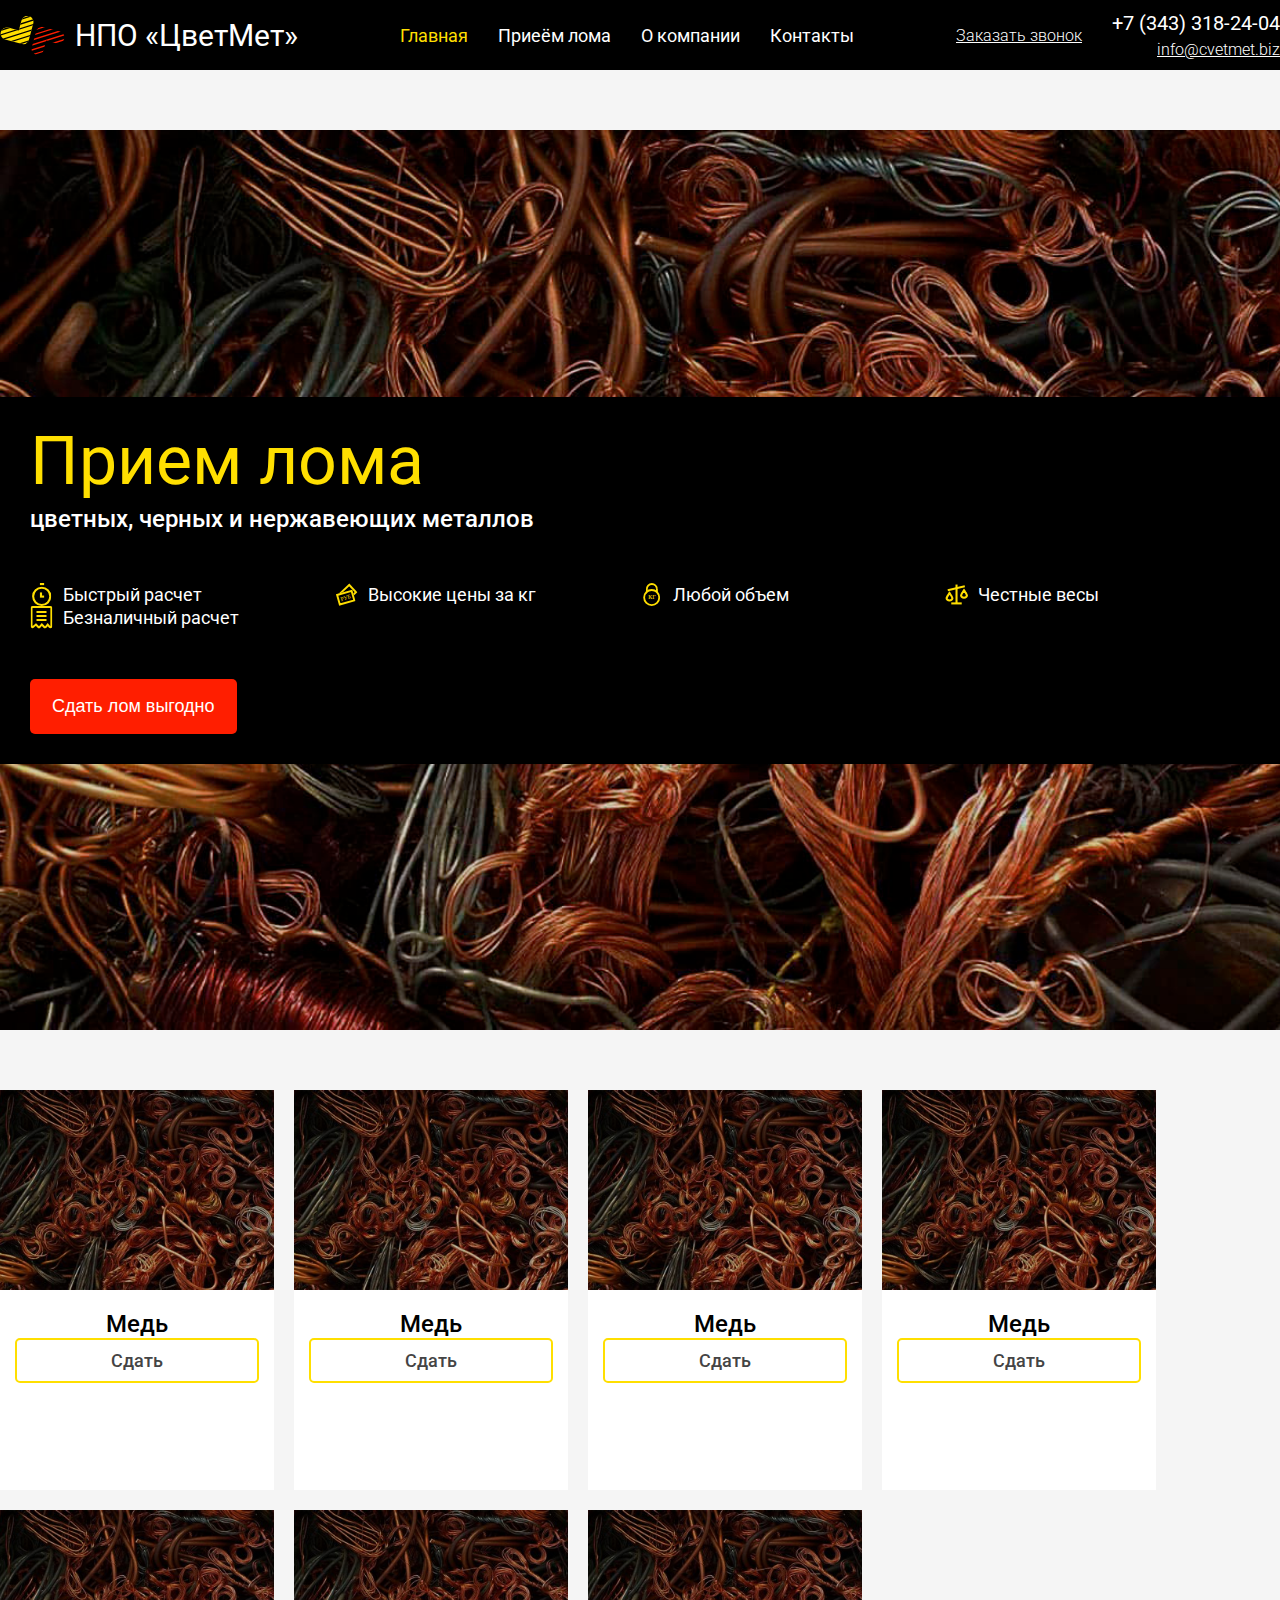
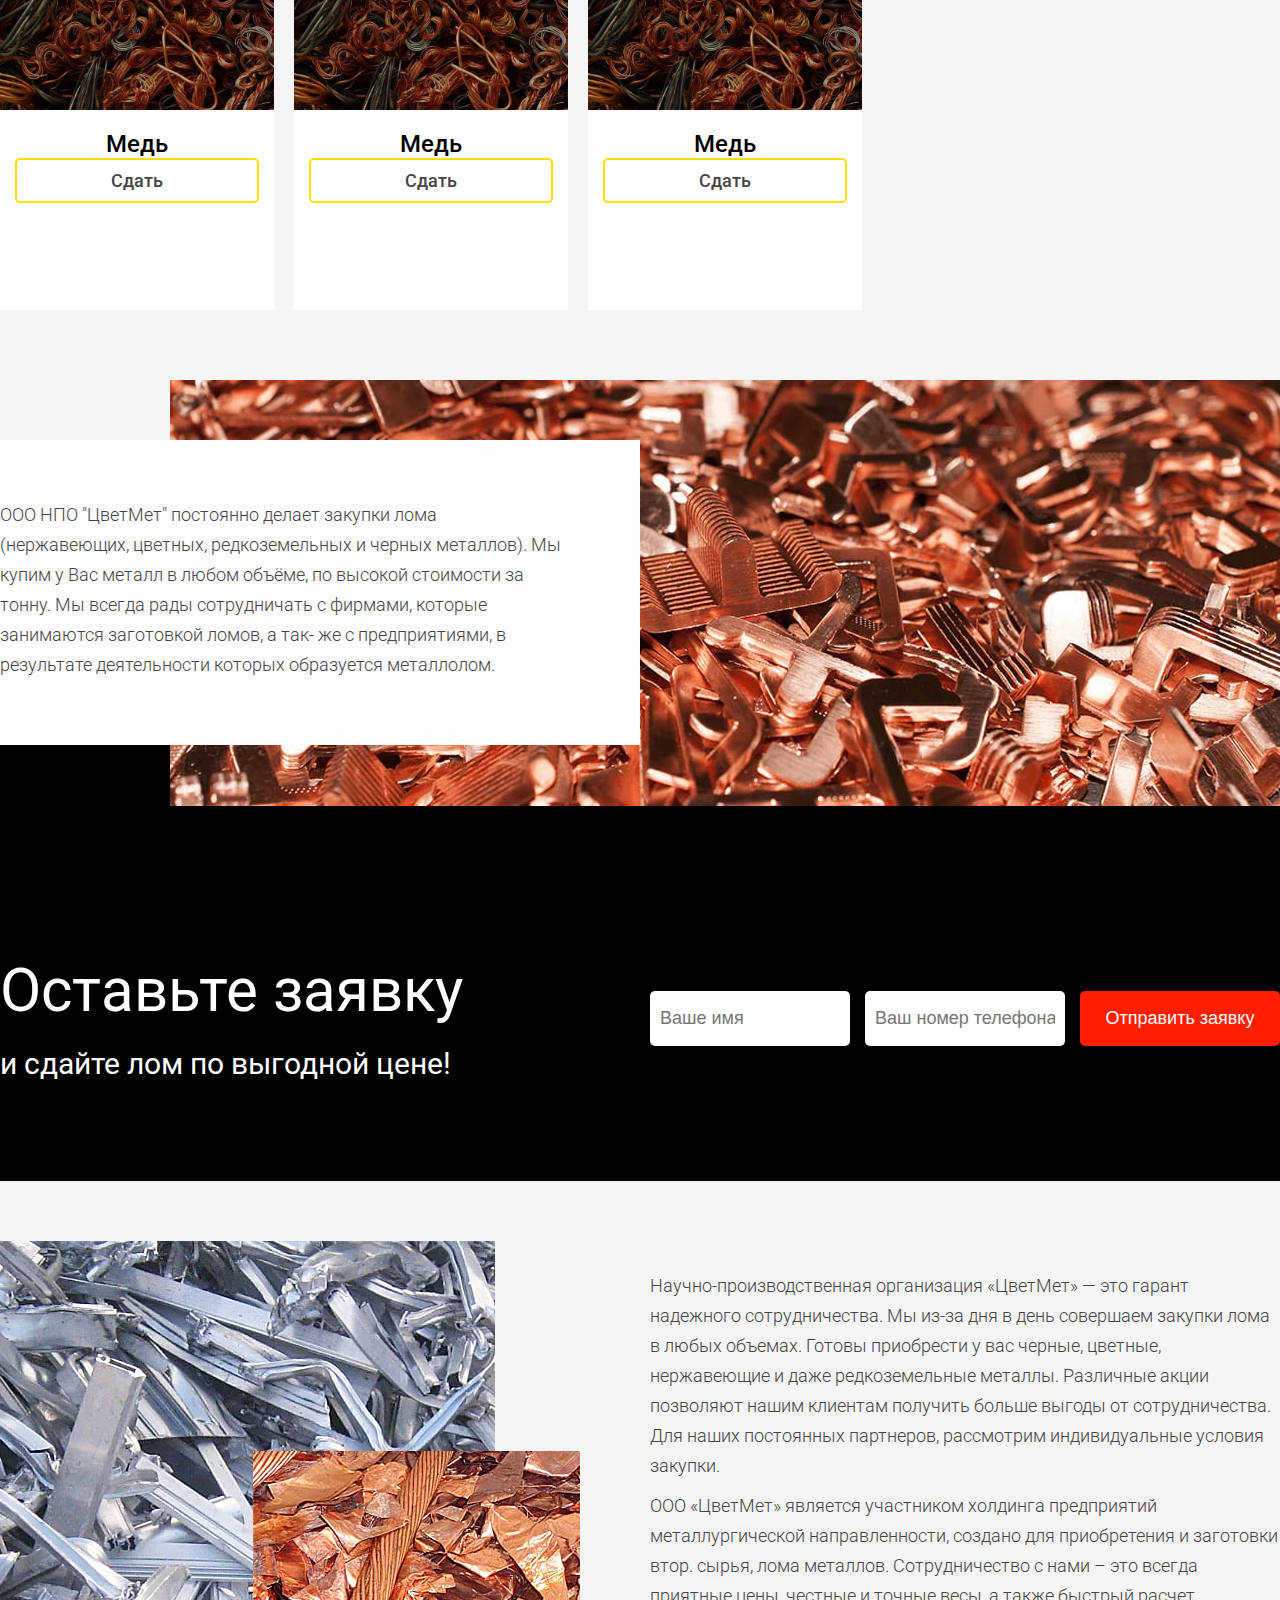
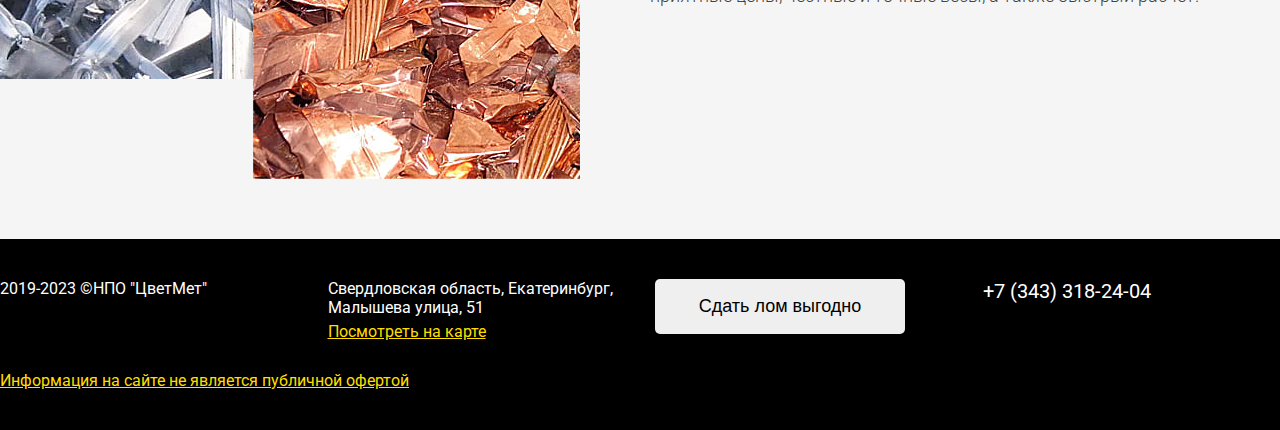
<file: index.html>
<!DOCTYPE html>
<html lang="ru">

<head>
  <meta charset="UTF-8">
  <meta name="viewport" content="width=device-width, initial-scale=1.0">
  <link href="./css/style.min.css" rel="stylesheet">
  <title>ЦветМет</title>
</head>

<body>

  <header class="header">
    <div class="header__inner container">
      <a href="/" class="logo">
        <img class="logo__img" src="./image/logo.svg" alt="logo">
        <span class="logo__text">НПО «ЦветМет»</span>
      </a>
      <nav class="nav">
        <a href="/" class="nav__item nav__item_active">Главная</a>
        <a href="/" class="nav__item">Приеём лома</a>
        <a href="/" class="nav__item">О компании</a>
        <a href="/" class="nav__item">Контакты</a>
      </nav>
      <div class="header__contact-list">

        <span class="header__contact ">Заказать звонок</span>
        <div class="header__connection">
          <a href="tel:+73433182404" class="header__phone phone">+7 (343) 318-24-04</a>
          <a href="mailto:info@cvetmet.biz" class="header__contact">info@cvetmet.biz</a>
        </div>
      </div>
    </div>
  </header>
  <main class="main">

    <div class="main-scrin">
      <div class="main-scrin__content">
        <div class="container">
          <h1 class="main-scrin__title">Прием лома</h1>
          <p class="main-scrin__subtitle">цветных, черных и
            нержавеющих металлов</p>

          <div class="main-scrin__advantages advantage-list">

            <div class="advantage">
              <img src="./image/icon/oclock.svg" alt="" class="advantage__icon">
              <p class="advantage__name">Быстрый расчет</p>
            </div>

            <div class="advantage">
              <img src="./image/icon/price.svg" alt="" class="advantage__icon">
              <p class="advantage__name">Высокие цены за кг</p>
            </div>

            <div class="advantage">
              <img src="./image/icon/kettlebell.svg" alt="" class="advantage__icon">
              <p class="advantage__name">Любой объем</p>
            </div>

            <div class="advantage">
              <img src="./image/icon/scales.svg" alt="" class="advantage__icon">
              <p class="advantage__name">Честные весы</p>
            </div>

            <div class="advantage">
              <img src="./image/icon/cheque.svg" alt="" class="advantage__icon">
              <p class="advantage__name">Безналичный расчет</p>
            </div>

          </div>

          <button class="header__btn btn btn_red">
            Сдать лом выгодно
          </button>
        </div>


      </div>
    </div>

    <div class="content-page">

      <div class="product-card-list container">

        <div class="product-card">
          <a href="/" class="product-card__link">
            <img src="/image/img/product-card.jpg" alt="" class="product-card__img">

            <div class="product-card__content">
              <p class="product-card__title">Медь</p>


              <span class="product-card__btn btn btn_yellow btn_small">Сдать</span>
            </div>


          </a>
        </div>

        <div class="product-card">
          <a href="/" class="product-card__link">
            <img src="/image/img/product-card.jpg" alt="" class="product-card__img">

            <div class="product-card__content">
              <p class="product-card__title">Медь</p>


              <span class="product-card__btn btn btn_yellow btn_small">Сдать</span>
            </div>


          </a>
        </div>

        <div class="product-card">
          <a href="/" class="product-card__link">
            <img src="/image/img/product-card.jpg" alt="" class="product-card__img">

            <div class="product-card__content">
              <p class="product-card__title">Медь</p>


              <span class="product-card__btn btn btn_yellow btn_small">Сдать</span>
            </div>


          </a>
        </div>

        <div class="product-card">
          <a href="/" class="product-card__link">
            <img src="/image/img/product-card.jpg" alt="" class="product-card__img">

            <div class="product-card__content">
              <p class="product-card__title">Медь</p>


              <span class="product-card__btn btn btn_yellow btn_small">Сдать</span>
            </div>


          </a>
        </div>

        <div class="product-card">
          <a href="/" class="product-card__link">
            <img src="/image/img/product-card.jpg" alt="" class="product-card__img">

            <div class="product-card__content">
              <p class="product-card__title">Медь</p>


              <span class="product-card__btn btn btn_yellow btn_small">Сдать</span>
            </div>


          </a>
        </div>

        <div class="product-card">
          <a href="/" class="product-card__link">
            <img src="/image/img/product-card.jpg" alt="" class="product-card__img">

            <div class="product-card__content">
              <p class="product-card__title">Медь</p>


              <span class="product-card__btn btn btn_yellow btn_small">Сдать</span>
            </div>


          </a>
        </div>

        <div class="product-card">
          <a href="/" class="product-card__link">
            <img src="/image/img/product-card.jpg" alt="" class="product-card__img">

            <div class="product-card__content">
              <p class="product-card__title">Медь</p>


              <span class="product-card__btn btn btn_yellow btn_small">Сдать</span>
            </div>


          </a>
        </div>

      </div>

      <div class="about">
        <div class="about__content">


          <div class="about__coll about__coll_left">
            <p class="about__desc">
              ООО НПО "ЦветМет" постоянно делает закупки лома (нержавеющих, цветных, редкоземельных и черных металлов).
              Мы
              купим у Вас металл в любом объёме, по высокой стоимости за тонну. Мы всегда рады сотрудничать с фирмами,
              которые занимаются заготовкой ломов, а так- же с предприятиями, в результате деятельности которых
              образуется
              металлолом.
            </p>

          </div>
          <div class="about__coll about__coll_right">
            <img src="./image/img/about_main.jpg" class="about__img" alt="">
          </div>
        </div>
        <div class="about__callback">
          <div class="callback">
            <div class="callback__inner container">
              <div class="callback__text">
                <p class="callback__title">Оставьте заявку</p>
                <p class="callback__subtitle">
                  и сдайте лом по выгодной цене!
                </p>



              </div>

              <form action="./" method="POST" class="callback__form form">
                <input class="input" type="text" name="name" placeholder="Ваше имя">
                <input class="input" type="tel" id="phone" name="phone" placeholder="Ваш номер телефона"
                  pattern="[0-9]{3}-[0-9]{3}-[0-9]{4}" required>
                <button type="submit" class="form__btn btn btn_red">Отправить заявку</button>
              </form>
            </div>
          </div>

        </div>
      </div>

      <div class="company-desc container">
        <div class="company-desc__images">

          <img src="./image/img/about_main2.jpg" alt="" class="company-desc__pic-one">
          <img src="./image/img/about_main3.jpg" alt="" class="company-desc__pic-two">
        </div>
        <div class="company-desc__text">
          <p class="company-desc__para">Научно-производственная организация «ЦветМет» — это гарант надежного
            сотрудничества. Мы из-за дня в день
            совершаем закупки лома в любых объемах. Готовы приобрести у вас черные, цветные, нержавеющие и даже
            редкоземельные металлы. Различные акции позволяют нашим клиентам получить больше выгоды от сотрудничества.
            Для наших постоянных партнеров, рассмотрим индивидуальные условия закупки.</p>

          <p class="company-desc__para">ООО «ЦветМет» является участником холдинга предприятий металлургической
            направленности, создано для
            приобретения и заготовки втор. сырья, лома металлов. Сотрудничество с нами – это всегда приятные цены,
            честные и точные весы, а также быстрый расчет.</p>

        </div>

      </div>




    </div>





  </main>



  <footer class="footer">
    <div class="footer__inner container">
      <div class="footer__copyrite">2019-2023 ©НПО "ЦветМет"</div>

      <div class="footer-address">
        <p class="footer-address__text">
          Свердловская область, Екатеринбург, Малышева улица, 51
        </p>
        <a href="/" class="footer-address__link">
          Посмотреть на карте
        </a>
      </div>

      <button class="footer__btn btn">
        Сдать лом выгодно
      </button>

      <a href="tel:+73433182404" class="footer__phone phone">+7 (343) 318-24-04</a>
    </div>

    <div href="/" class="container">
      <a href="" class="footer__offer">
        Информация на сайте не является публичной офертой
      </a>

    </div>

  </footer>

  <script src="./js/main.js"></script>

</body>

</html>
</file>
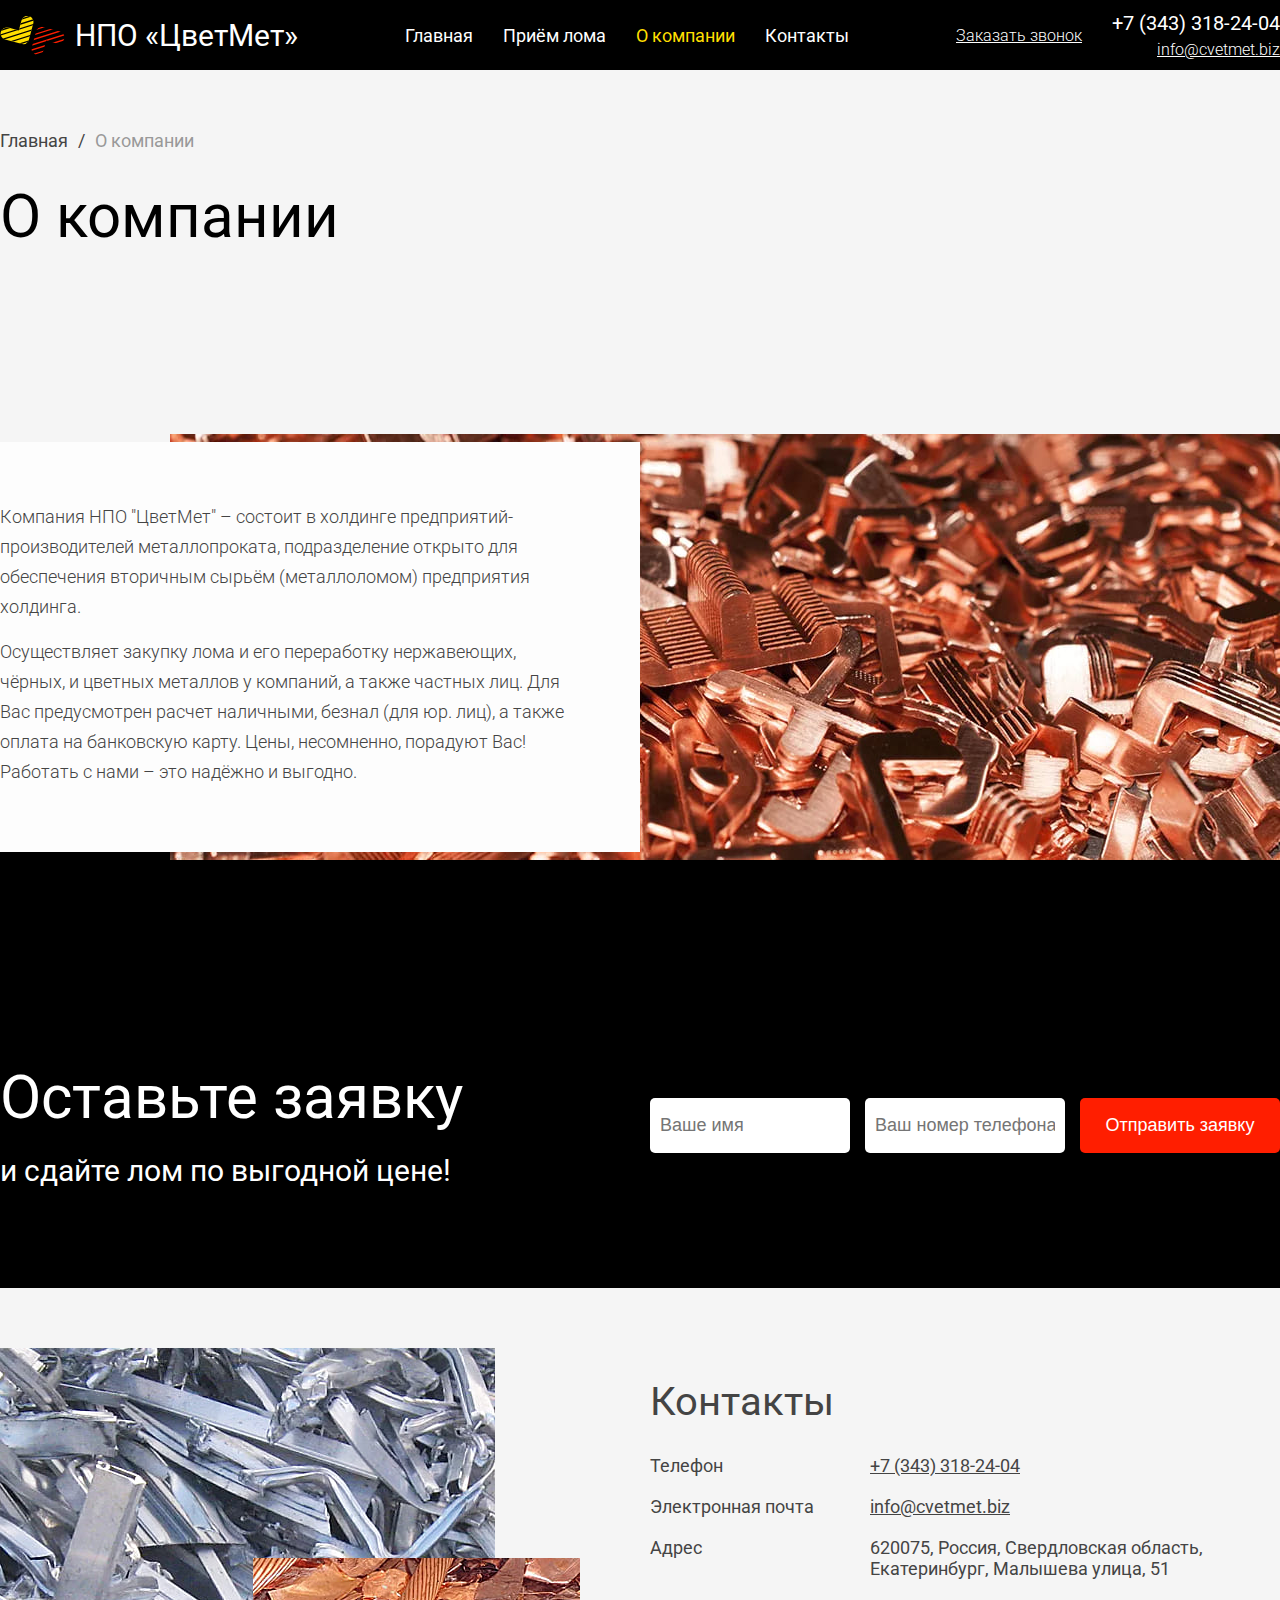
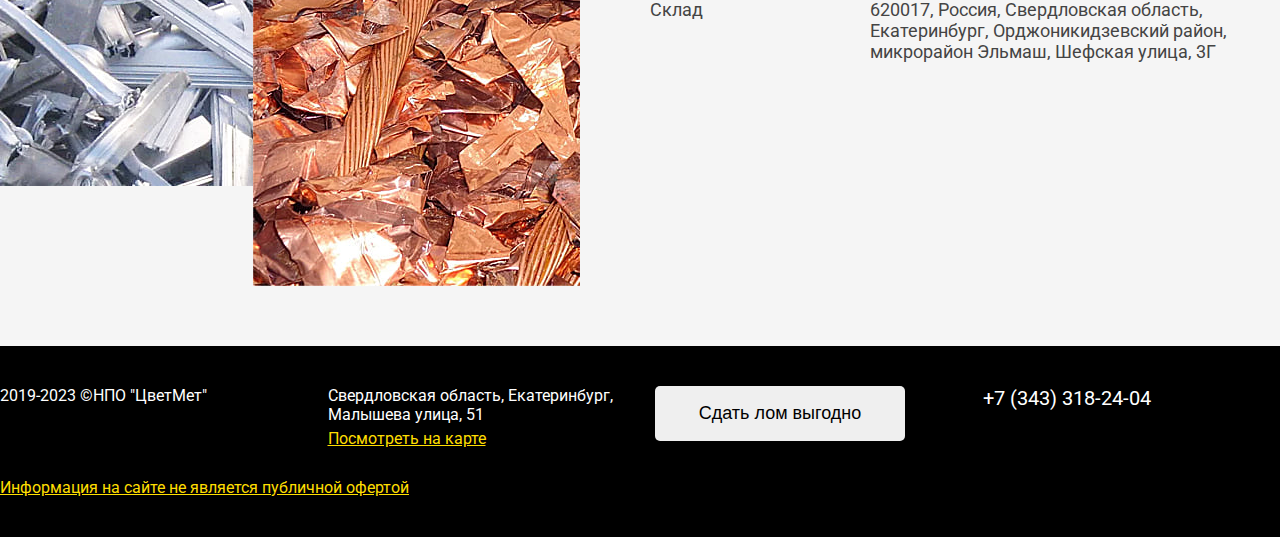
<file: about.html>
<!DOCTYPE html>
<html lang="ru">

<head>
  <meta charset="UTF-8">
  <meta name="viewport" content="width=device-width, initial-scale=1.0">
  <link href="./css/style.min.css" rel="stylesheet">
  <title>ЦветМет</title>
</head>

<body>

  <header class="header">
    <div class="header__inner container">
      <a href="/" class="logo">
        <img class="logo__img" src="./image/logo.svg" alt="logo">
        <span class="logo__text">НПО «ЦветМет»</span>
      </a>
      <nav class="nav">
        <a href="/" class="nav__item">Главная</a>
        <a href="/category.html" class="nav__item">Приём лома</a>
        <a href="/about.html" class="nav__item nav__item_active">О компании</a>
        <a href="/contact.html" class="nav__item">Контакты</a>
      </nav>
      <div class="header__contact-list">

        <span class="header__contact ">Заказать звонок</span>
        <div class="header__connection">
          <a href="tel:+73433182404" class="header__phone phone">+7 (343) 318-24-04</a>
          <a href="mailto:info@cvetmet.biz" class="header__contact">info@cvetmet.biz</a>
        </div>
      </div>
    </div>
  </header>

  <div class="breadcrumbs container">
    <a href="/" class="breadcrumbs__link">Главная</a>
    <span class="breadcrumbs__slash">/</span>
    <a href="/category.html" class="breadcrumbs__link breadcrumbs__link_active">О компании</a>
  </div>

  <h1 class="page-title container">О компании</h1>

  <main class="main">

    <div class="content-page">

      <div class="about">
        <div class="about__content">


          <div class="about__coll about__coll_left">
            <div class="about__desc">
              <p class="about__para">
                Компания НПО "ЦветМет" – состоит в холдинге предприятий- производителей металлопроката, подразделение
                открыто для обеспечения вторичным сырьём (металлоломом) предприятия холдинга.
              </p>
              <p class="about__para">
                Осуществляет закупку лома и его переработку нержавеющих, чёрных, и цветных металлов у компаний, а также
                частных лиц. Для Вас предусмотрен расчет наличными, безнал (для юр. лиц), а также оплата на банковскую
                карту.
                Цены, несомненно, порадуют Вас! Работать с нами – это надёжно и выгодно.
              </p>
            </div>
          </div>
          <div class="about__coll about__coll_right">
            <img src="./image/img/about_main.jpg" class="about__img" alt="">
          </div>
        </div>
        <div class="about__callback">
          <div class="callback">
            <div class="callback__inner container">
              <div class="callback__text">
                <p class="callback__title">Оставьте заявку</p>
                <p class="callback__subtitle">
                  и сдайте лом по выгодной цене!
                </p>



              </div>

              <form action="./" method="POST" class="callback__form form">
                <input class="input" type="text" name="name" placeholder="Ваше имя">
                <input class="input" type="tel" id="phone" name="phone" placeholder="Ваш номер телефона"
                  pattern="[0-9]{3}-[0-9]{3}-[0-9]{4}" required>
                <button type="submit" class="form__btn btn btn_red">Отправить заявку</button>
              </form>
            </div>
          </div>

        </div>
      </div>

      <div class="company-desc container">
        <div class="company-desc__images">

          <img src="./image/img/about_main2.jpg" alt="" class="company-desc__pic-one">
          <img src="./image/img/about_main3.jpg" alt="" class="company-desc__pic-two">
        </div>
        <div class="company-desc__text">
          <div class="company-contact">
            <p class="company-contact__title">Контакты</p>

            <div class="company-contact__item">
              <span class="company-contact__label">Телефон</span>
              <span class="company-contact__value">
                <a href="tel:+73433182404" class="company-contact__link">
                  +7 (343) 318-24-04
                </a>

              </span>
            </div>

            <div class="company-contact__item">
              <span class="company-contact__label">Электронная почта</span>
              <span class="company-contact__value">
                <a href="mailto:info@cvetmet.biz" class="company-contact__link">
                  info@cvetmet.biz
                </a>
              </span>
            </div>

            <div class="company-contact__item">
              <span class="company-contact__label">Адрес</span>
              <span class="company-contact__value">
                620075, Россия, Свердловская область, Екатеринбург, Малышева улица, 51</span>
            </div>

            <div class="company-contact__item">
              <span class="company-contact__label">Склад</span>
              <span class="company-contact__value">620017, Россия, Свердловская область, Екатеринбург, Орджоникидзевский
                район, микрорайон Эльмаш, Шефская улица, 3Г</span>
            </div>
          </div>

        </div>

      </div>

    </div>

  </main>

  <footer class="footer">
    <div class="footer__inner container">
      <div class="footer__copyrite">2019-2023 ©НПО "ЦветМет"</div>

      <div class="footer-address">
        <p class="footer-address__text">
          Свердловская область, Екатеринбург, Малышева улица, 51
        </p>
        <a href="/" class="footer-address__link">
          Посмотреть на карте
        </a>
      </div>

      <button class="footer__btn btn">
        Сдать лом выгодно
      </button>

      <a href="tel:+73433182404" class="footer__phone phone">+7 (343) 318-24-04</a>
    </div>

    <div href="/" class="container">
      <a href="" class="footer__offer">
        Информация на сайте не является публичной офертой
      </a>

    </div>

  </footer>

  <script src="./js/main.js"></script>

</body>

</html>
</file>
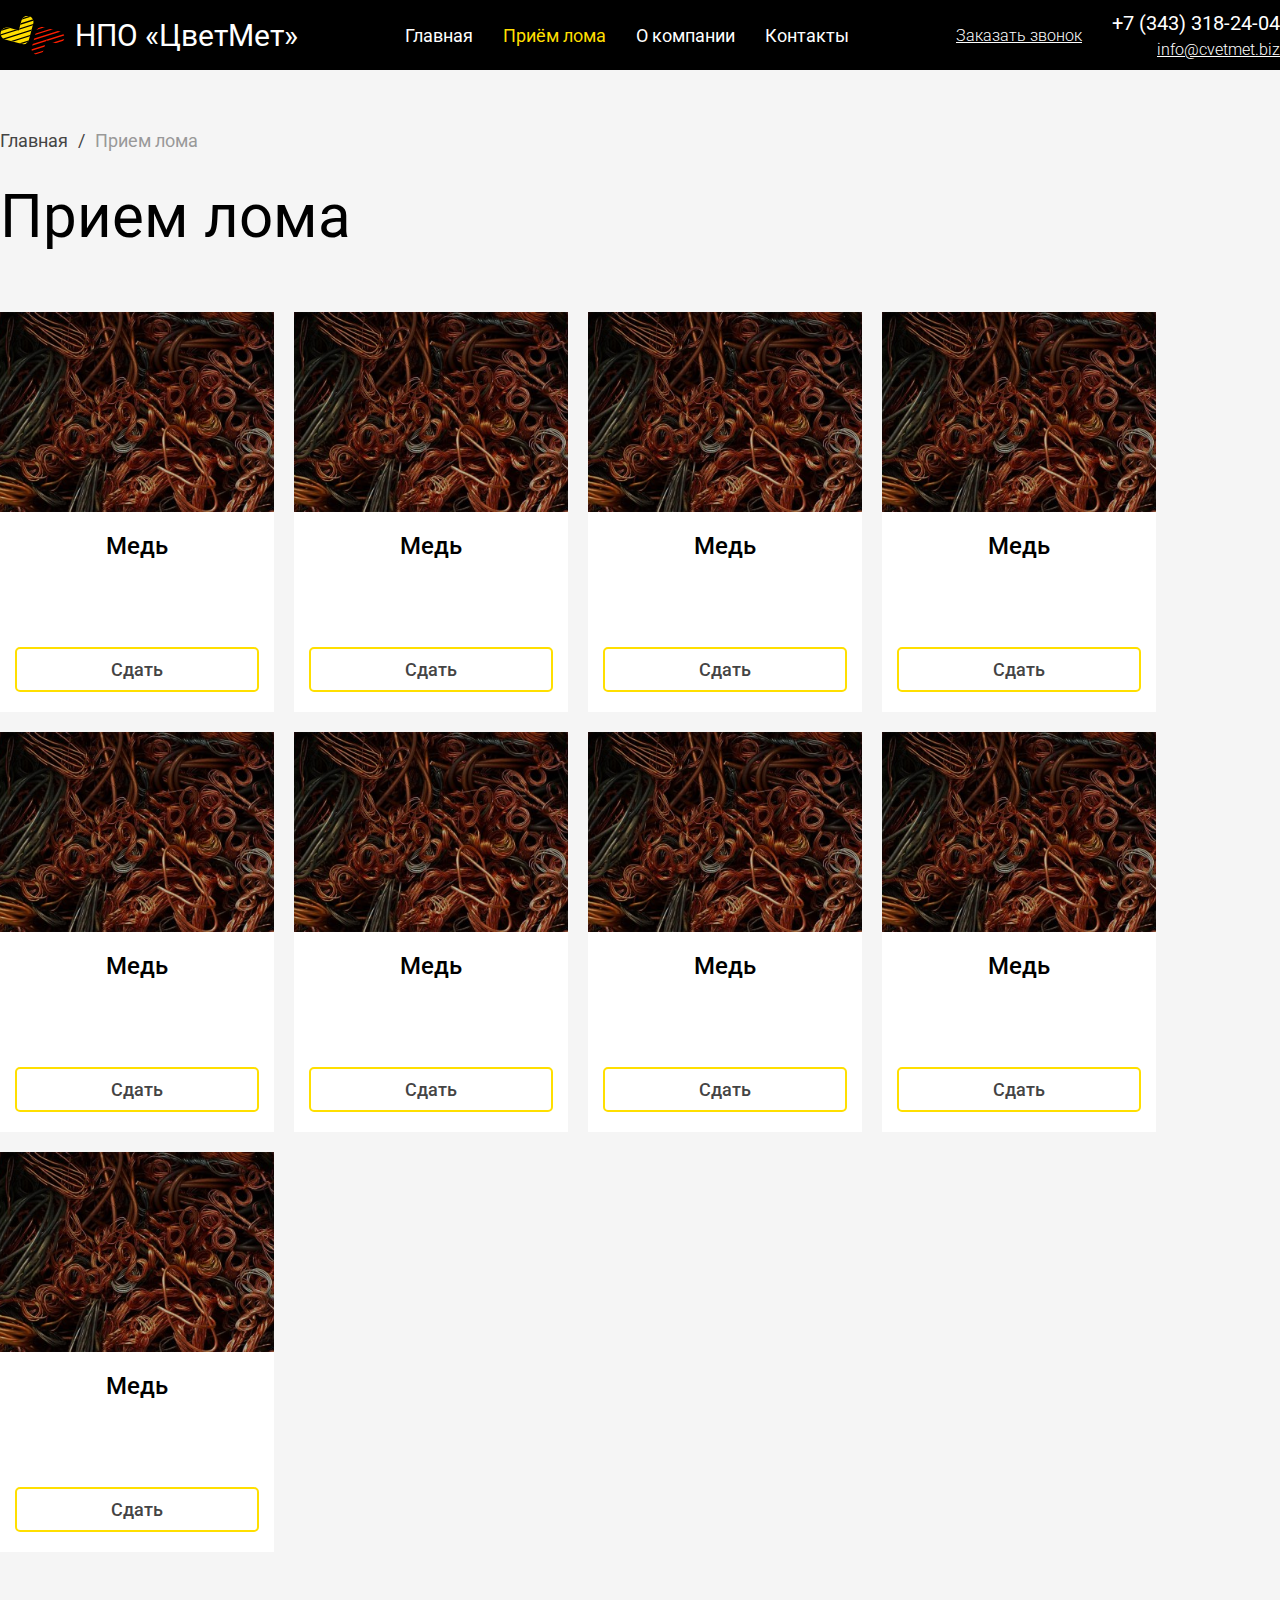
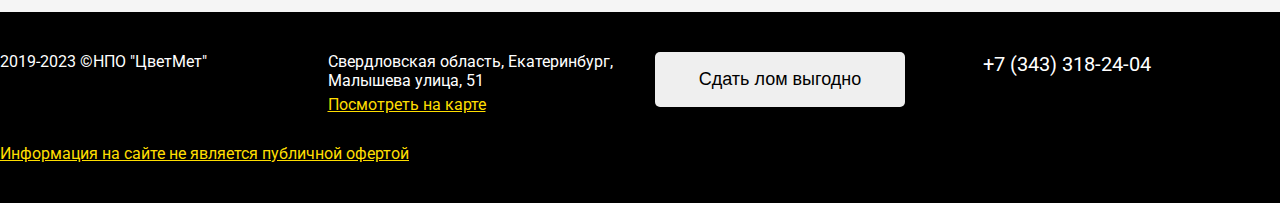
<file: category.html>
<!DOCTYPE html>
<html lang="ru">

<head>
  <meta charset="UTF-8">
  <meta name="viewport" content="width=device-width, initial-scale=1.0">
  <link href="./css/style.min.css" rel="stylesheet">
  <title>ЦветМет</title>
</head>

<body>

  <header class="header">
    <div class="header__inner container">
      <a href="/" class="logo">
        <img class="logo__img" src="./image/logo.svg" alt="logo">
        <span class="logo__text">НПО «ЦветМет»</span>
      </a>
      <nav class="nav">
        <a href="/" class="nav__item">Главная</a>
        <a href="/category.html" class="nav__item nav__item_active">Приём лома</a>
        <a href="/about.html" class="nav__item">О компании</a>
        <a href="/contact.html" class="nav__item">Контакты</a>
      </nav>
      <div class="header__contact-list">

        <span class="header__contact ">Заказать звонок</span>
        <div class="header__connection">
          <a href="tel:+73433182404" class="header__phone phone">+7 (343) 318-24-04</a>
          <a href="mailto:info@cvetmet.biz" class="header__contact">info@cvetmet.biz</a>
        </div>
      </div>
    </div>
  </header>

  <div class="breadcrumbs container">
    <a href="/" class="breadcrumbs__link">Главная</a>
    <span class="breadcrumbs__slash">/</span>
    <a href="/category.html" class="breadcrumbs__link breadcrumbs__link_active">Прием лома</a>
  </div>

  <h1 class="page-title container">Прием лома</h1>

  <main class="main">



    <div class="content-page">

      <div class="product-card-list container">

        <div class="product-card">
          <img src="/image/img/product-card.jpg" alt="" class="product-card__img">

          <div class="product-card__content">

            <div class="product-card__info">
              <p class="product-card__title">Медь</p>

            </div>

            <span class="product-card__btn btn btn_yellow btn_small">Сдать</span>
          </div>

        </div>

        <div class="product-card">
          <img src="/image/img/product-card.jpg" alt="" class="product-card__img">

          <div class="product-card__content">

            <div class="product-card__info">
              <p class="product-card__title">Медь</p>

            </div>

            <span class="product-card__btn btn btn_yellow btn_small">Сдать</span>
          </div>

        </div>

        <div class="product-card">
          <img src="/image/img/product-card.jpg" alt="" class="product-card__img">

          <div class="product-card__content">

            <div class="product-card__info">
              <p class="product-card__title">Медь</p>

            </div>

            <span class="product-card__btn btn btn_yellow btn_small">Сдать</span>
          </div>

        </div>

        <div class="product-card">
          <img src="/image/img/product-card.jpg" alt="" class="product-card__img">

          <div class="product-card__content">

            <div class="product-card__info">
              <p class="product-card__title">Медь</p>

            </div>

            <span class="product-card__btn btn btn_yellow btn_small">Сдать</span>
          </div>

        </div>

        <div class="product-card">
          <img src="/image/img/product-card.jpg" alt="" class="product-card__img">

          <div class="product-card__content">

            <div class="product-card__info">
              <p class="product-card__title">Медь</p>

            </div>

            <span class="product-card__btn btn btn_yellow btn_small">Сдать</span>
          </div>

        </div>

        <div class="product-card">
          <img src="/image/img/product-card.jpg" alt="" class="product-card__img">

          <div class="product-card__content">

            <div class="product-card__info">
              <p class="product-card__title">Медь</p>

            </div>

            <span class="product-card__btn btn btn_yellow btn_small">Сдать</span>
          </div>

        </div>

        <div class="product-card">
          <img src="/image/img/product-card.jpg" alt="" class="product-card__img">

          <div class="product-card__content">

            <div class="product-card__info">
              <p class="product-card__title">Медь</p>

            </div>

            <span class="product-card__btn btn btn_yellow btn_small">Сдать</span>
          </div>

        </div>

        <div class="product-card">
          <img src="/image/img/product-card.jpg" alt="" class="product-card__img">

          <div class="product-card__content">

            <div class="product-card__info">
              <p class="product-card__title">Медь</p>

            </div>

            <span class="product-card__btn btn btn_yellow btn_small">Сдать</span>
          </div>

        </div>

        <div class="product-card">
          <img src="/image/img/product-card.jpg" alt="" class="product-card__img">

          <div class="product-card__content">

            <div class="product-card__info">
              <p class="product-card__title">Медь</p>

            </div>

            <span class="product-card__btn btn btn_yellow btn_small">Сдать</span>
          </div>

        </div>

      </div>

    </div>

  </main>

  <footer class="footer">
    <div class="footer__inner container">
      <div class="footer__copyrite">2019-2023 ©НПО "ЦветМет"</div>

      <div class="footer-address">
        <p class="footer-address__text">
          Свердловская область, Екатеринбург, Малышева улица, 51
        </p>
        <a href="/" class="footer-address__link">
          Посмотреть на карте
        </a>
      </div>

      <button class="footer__btn btn">
        Сдать лом выгодно
      </button>

      <a href="tel:+73433182404" class="footer__phone phone">+7 (343) 318-24-04</a>
    </div>

    <div href="/" class="container">
      <a href="" class="footer__offer">
        Информация на сайте не является публичной офертой
      </a>

    </div>

  </footer>

  <script src="./js/main.js"></script>

</body>

</html>
</file>
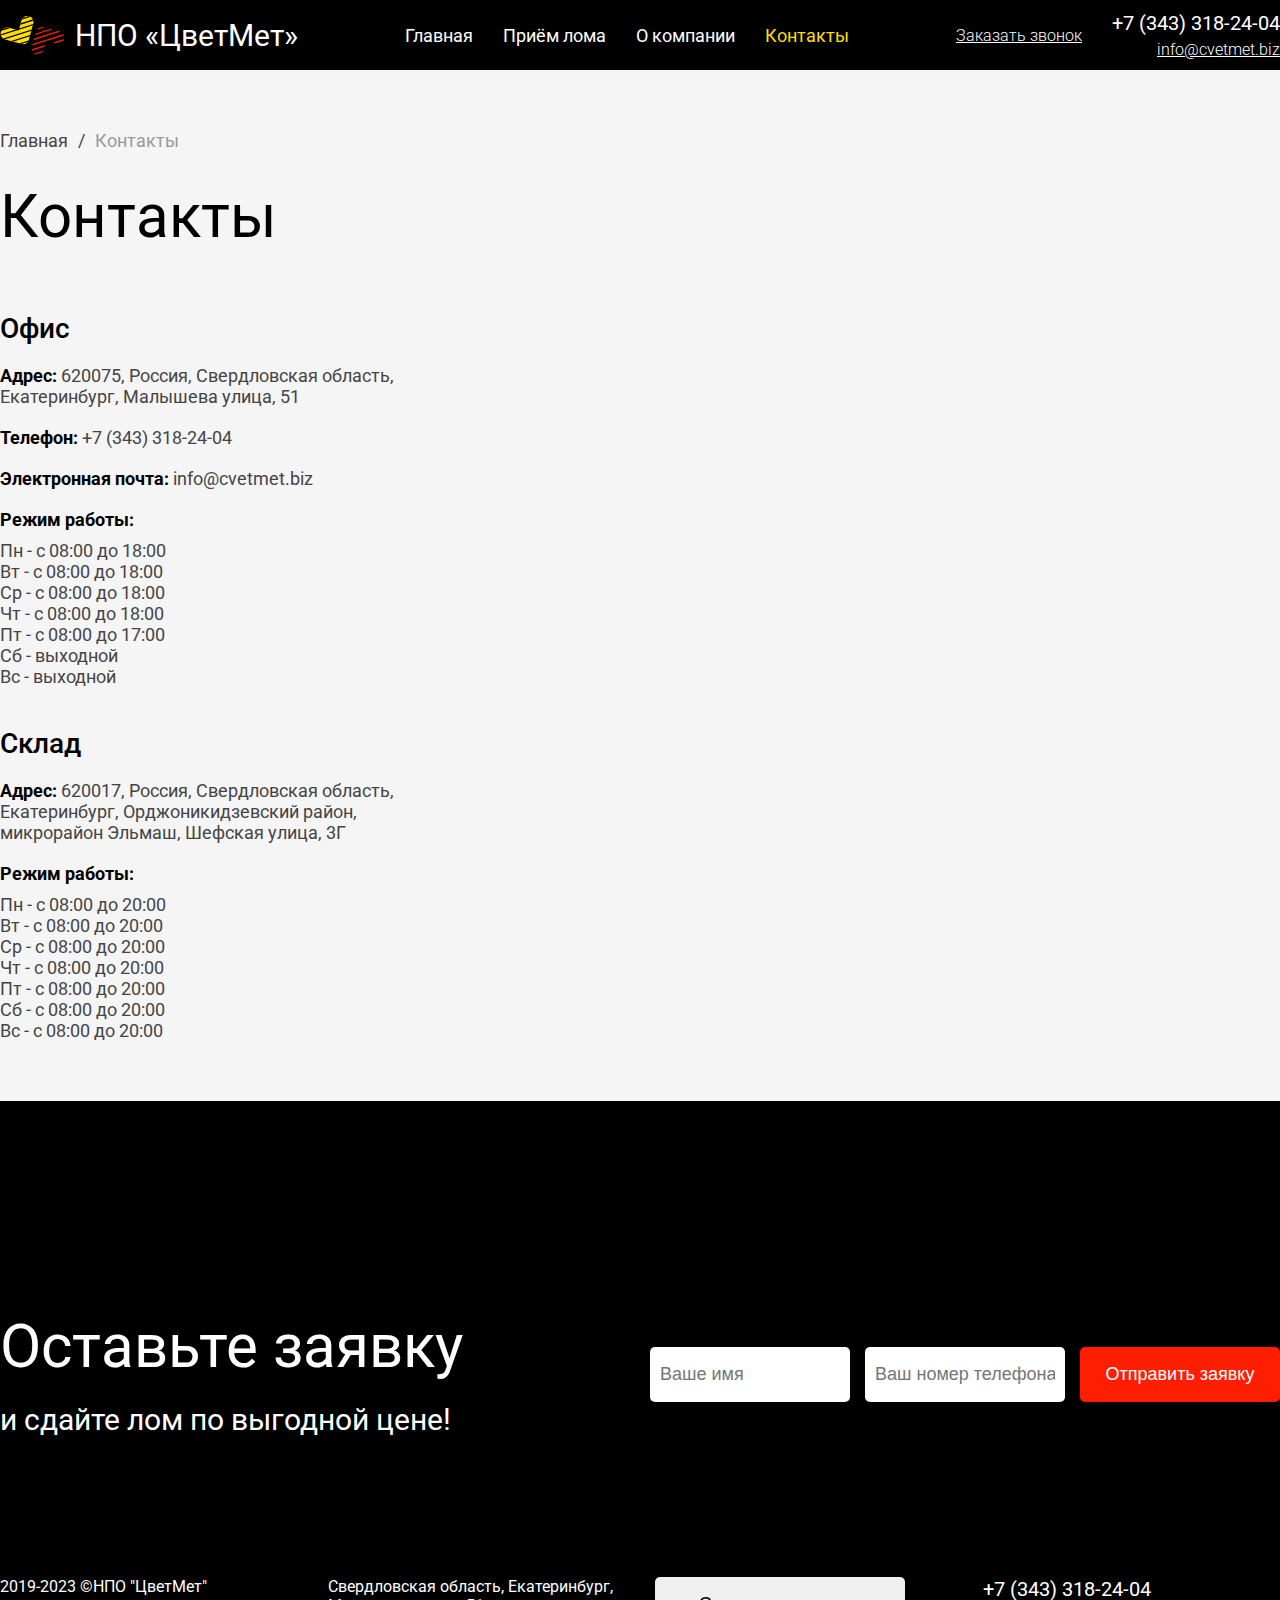
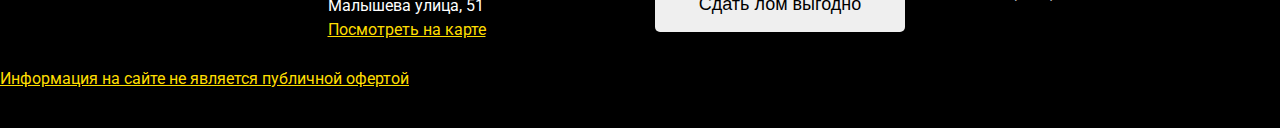
<file: contact.html>
<!DOCTYPE html>
<html lang="ru">

<head>
  <meta charset="UTF-8">
  <meta name="viewport" content="width=device-width, initial-scale=1.0">
  <link href="./css/style.min.css" rel="stylesheet">
  <title>ЦветМет</title>
</head>

<body>

  <header class="header">
    <div class="header__inner container">
      <a href="/" class="logo">
        <img class="logo__img" src="./image/logo.svg" alt="logo">
        <span class="logo__text">НПО «ЦветМет»</span>
      </a>
      <nav class="nav">
        <a href="/" class="nav__item">Главная</a>
        <a href="/category.html" class="nav__item">Приём лома</a>
        <a href="/about.html" class="nav__item">О компании</a>
        <a href="/contact.html" class="nav__item nav__item_active">Контакты</a>
      </nav>
      <div class="header__contact-list">

        <span class="header__contact ">Заказать звонок</span>
        <div class="header__connection">
          <a href="tel:+73433182404" class="header__phone phone">+7 (343) 318-24-04</a>
          <a href="mailto:info@cvetmet.biz" class="header__contact">info@cvetmet.biz</a>
        </div>
      </div>
    </div>
  </header>

  <div class="breadcrumbs container">
    <a href="/" class="breadcrumbs__link">Главная</a>
    <span class="breadcrumbs__slash">/</span>
    <a href="/category.html" class="breadcrumbs__link breadcrumbs__link_active">Контакты</a>
  </div>

  <h1 class="page-title container">Контакты</h1>
  <main class="main">

    <div class="content-page mb-0">
      <div class="contact container">
        <div class="contact__wrap">
          <div class="contact__group">
            <p class="contact__title">Офис</p>

            <div class="contact-item">
              <span class="contact-item__label">Адрес:</span>
              <span class="contact-item__value">620075, Россия, Свердловская область, Екатеринбург, Малышева улица,
                51</span>

            </div>

            <div class="contact-item">
              <span class="contact-item__label">Телефон:</span>
              <span class="contact-item__value">
                <a class="contact-item__link" href="tel:+73433182404">
                  +7 (343) 318-24-04
                </a>
              </span>
            </div>

            <div class="contact-item">
              <span class="contact-item__label">Электронная почта:</span>
              <span class="contact-item__value">
                <a href="mailto:info@cvetmet.biz">
                  info@cvetmet.biz
                </a>
              </span>
            </div>

            <div class="contact-item">
              <span class="contact-item__label mb-10">Режим работы:</span>
              <ul class="work-time">
                <li class="work-time__item">Пн - с 08:00 до 18:00</li>
                <li class="work-time__item">Вт - с 08:00 до 18:00</li>
                <li class="work-time__item">Ср - с 08:00 до 18:00</li>
                <li class="work-time__item">Чт - с 08:00 до 18:00</li>
                <li class="work-time__item">Пт - с 08:00 до 17:00</li>
                <li class="work-time__item">Сб - выходной</li>
                <li class="work-time__iteme">Вс - выходной</li>
              </ul>
            </div>
          </div>



          <div class="contact__group">
            <p class="contact__title">Склад</p>

            <div class="contact-item">
              <span class="contact-item__label">Адрес:</span>
              <span class="contact-item__value">620017, Россия, Свердловская область, Екатеринбург, Орджоникидзевский
                район, микрорайон Эльмаш, Шефская улица, 3Г</span>

            </div>


            <div class="contact-item">
              <span class="contact-item__label mb-10">Режим работы:</span>
              <ul class="work-time">
                <li class="work-time__item">Пн - с 08:00 до 20:00</li>
                <li class="work-time__item">Вт - с 08:00 до 20:00</li>
                <li class="work-time__item">Ср - с 08:00 до 20:00</li>
                <li class="work-time__item">Чт - с 08:00 до 20:00</li>
                <li class="work-time__item">Пт - с 08:00 до 20:00</li>
                <li class="work-time__item">Сб - с 08:00 до 20:00</li>
                <li class="work-time__item">Вс - с 08:00 до 20:00</li>
              </ul>
            </div>
          </div>


        </div>


      </div>

      <div class="map__wrap">

      </div>
    </div>



    <div class="callback">
      <div class="callback__inner container">
        <div class="callback__text">
          <p class="callback__title">Оставьте заявку</p>
          <p class="callback__subtitle">
            и сдайте лом по выгодной цене!
          </p>
        </div>

        <form action="./" method="POST" class="callback__form form">
          <input class="input" type="text" name="name" placeholder="Ваше имя">
          <input class="input" type="tel" id="phone" name="phone" placeholder="Ваш номер телефона"
            pattern="[0-9]{3}-[0-9]{3}-[0-9]{4}" required>
          <button type="submit" class="form__btn btn btn_red">Отправить заявку</button>
        </form>
      </div>
    </div>

    </div>

  </main>

  <footer class="footer">
    <div class="footer__inner container">
      <div class="footer__copyrite">2019-2023 ©НПО "ЦветМет"</div>

      <div class="footer-address">
        <p class="footer-address__text">
          Свердловская область, Екатеринбург, Малышева улица, 51
        </p>
        <a href="/" class="footer-address__link">
          Посмотреть на карте
        </a>
      </div>

      <button class="footer__btn btn">
        Сдать лом выгодно
      </button>

      <a href="tel:+73433182404" class="footer__phone phone">+7 (343) 318-24-04</a>
    </div>

    <div href="/" class="container">
      <a href="" class="footer__offer">
        Информация на сайте не является публичной офертой
      </a>

    </div>

  </footer>

  <script src="./js/main.js"></script>

</body>

</html>
</file>
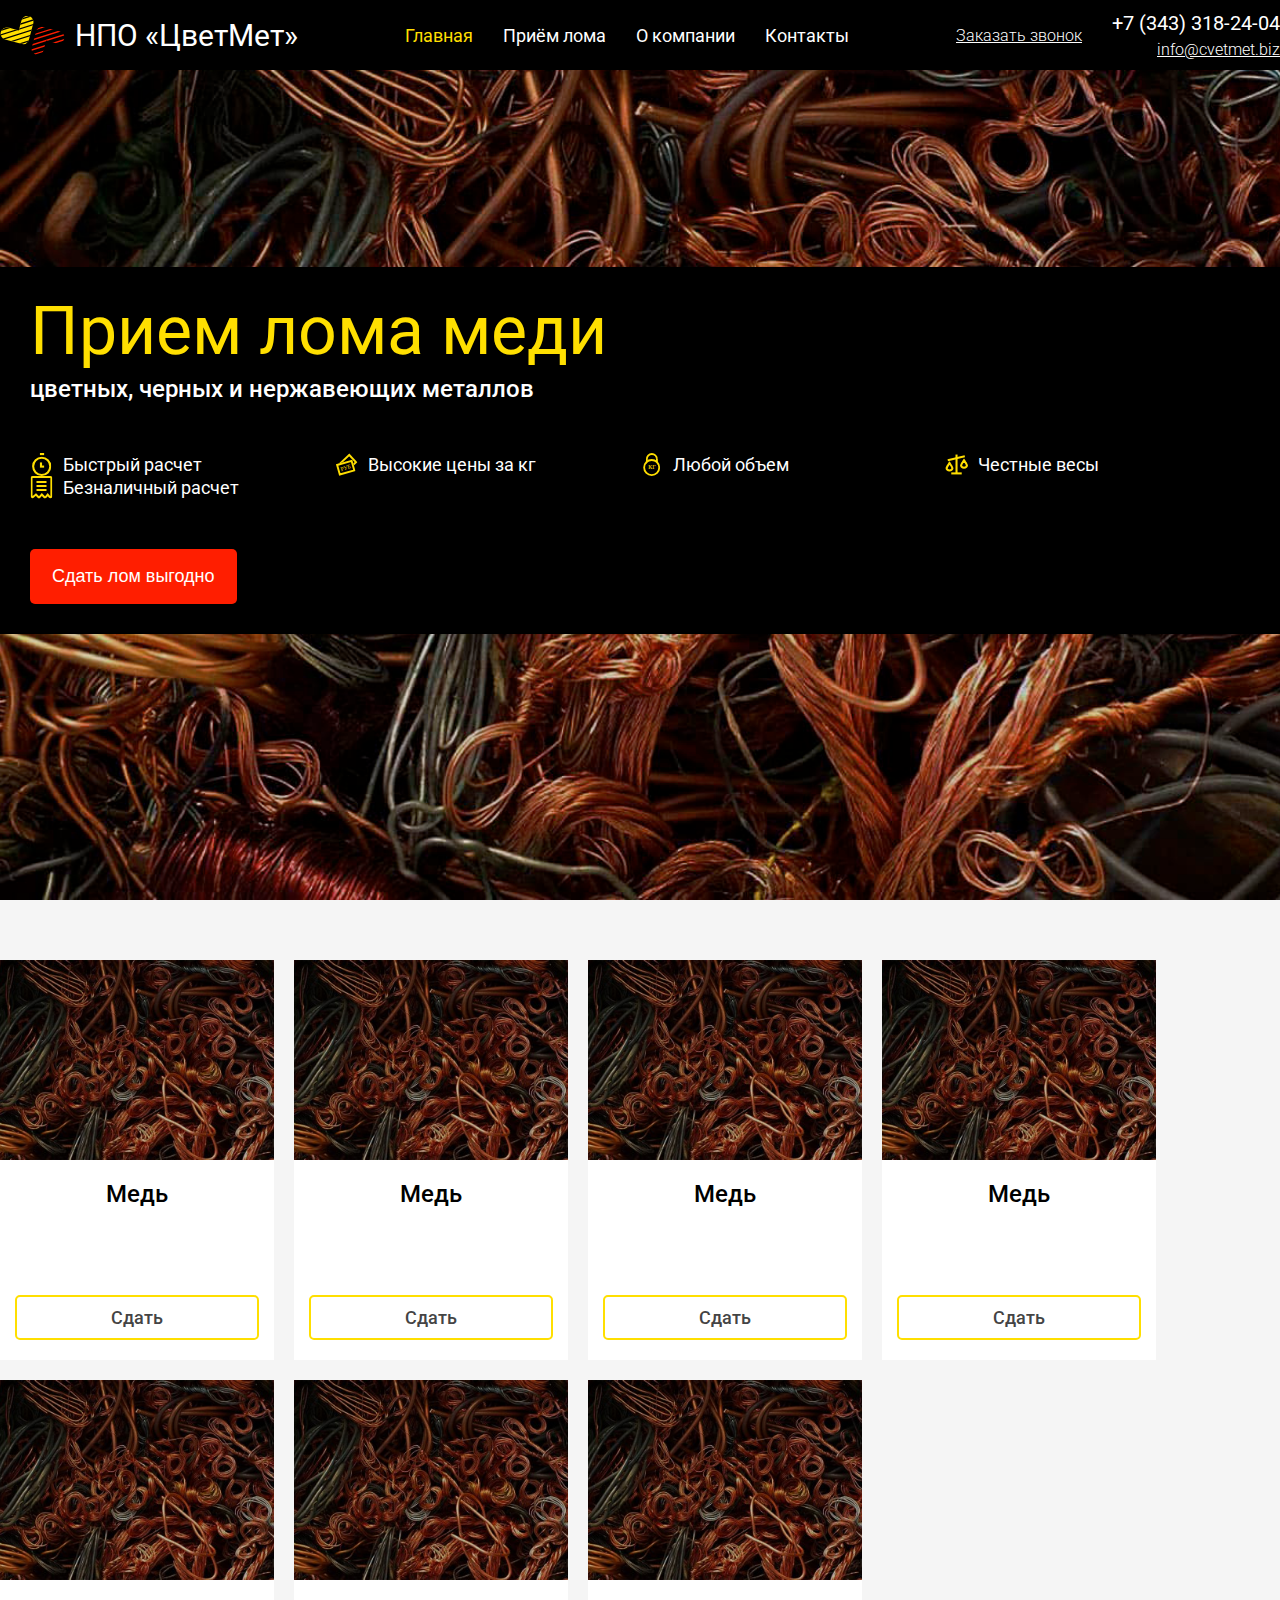
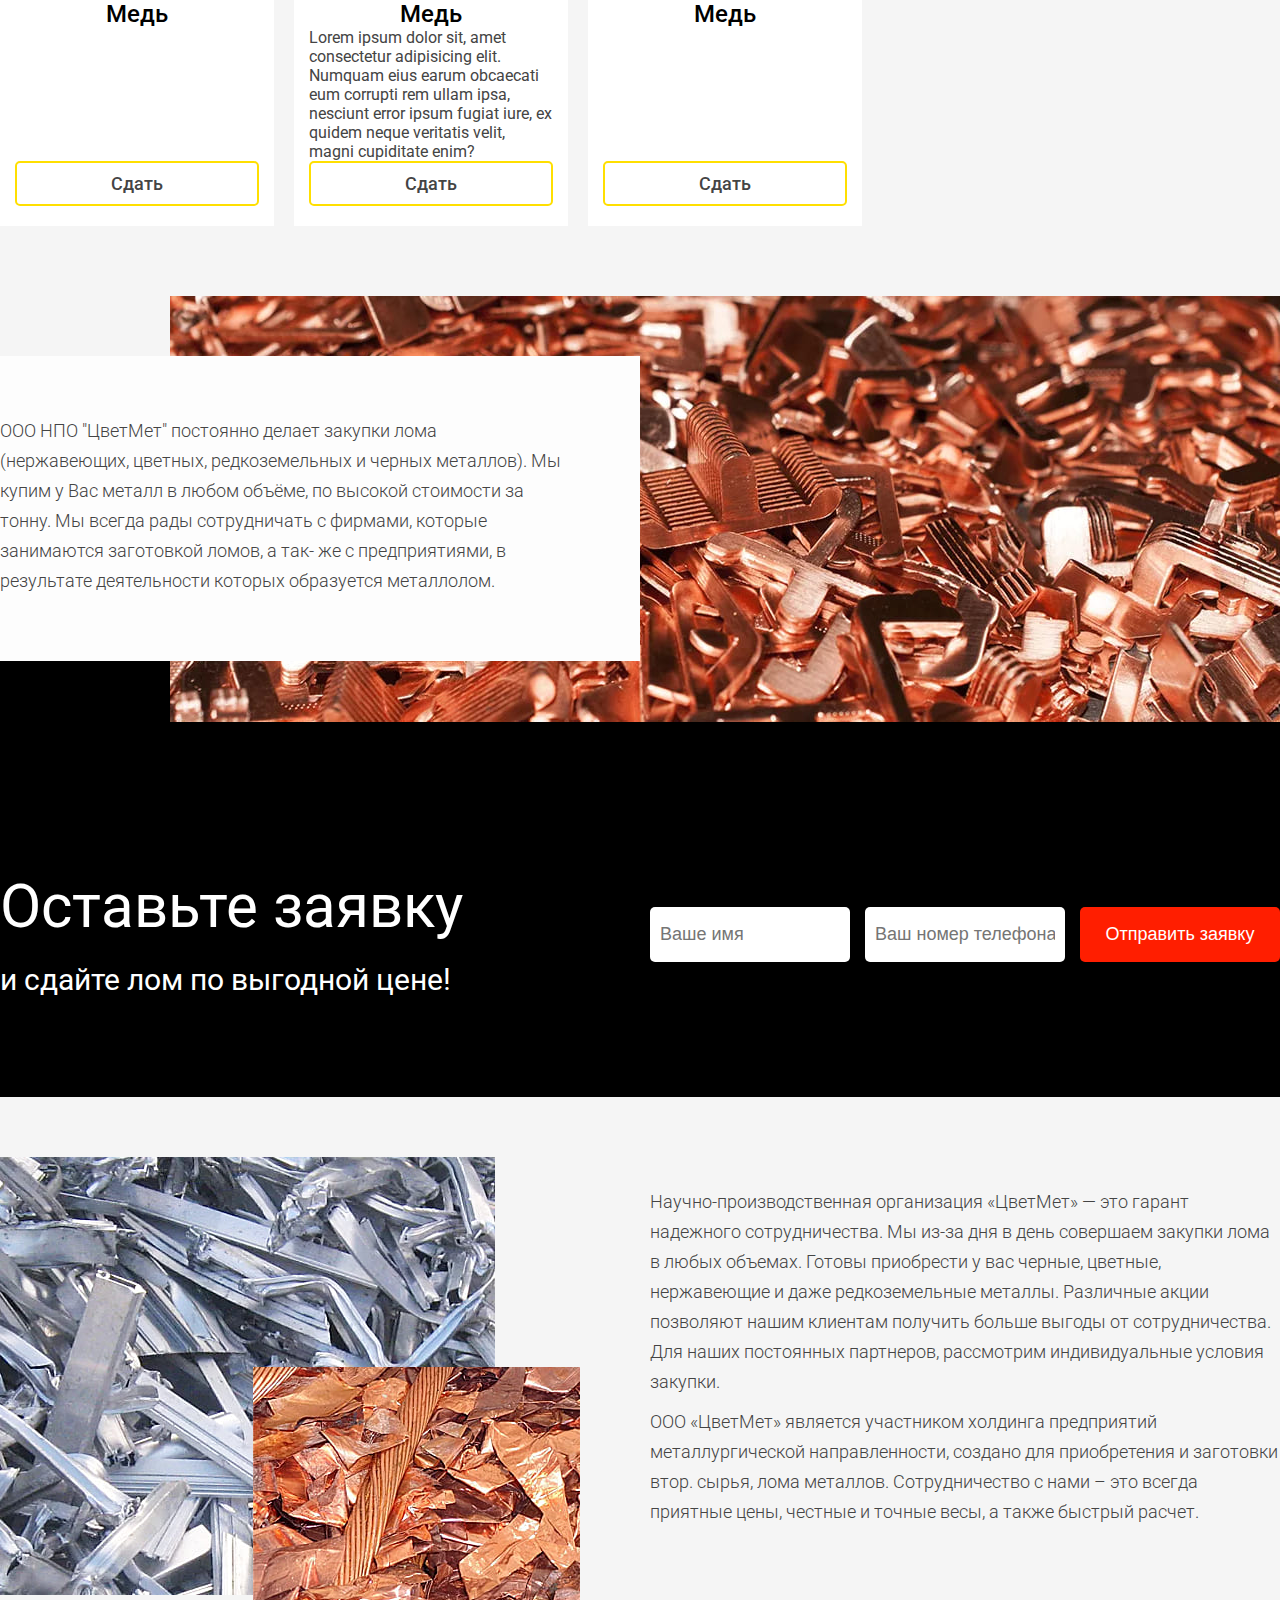
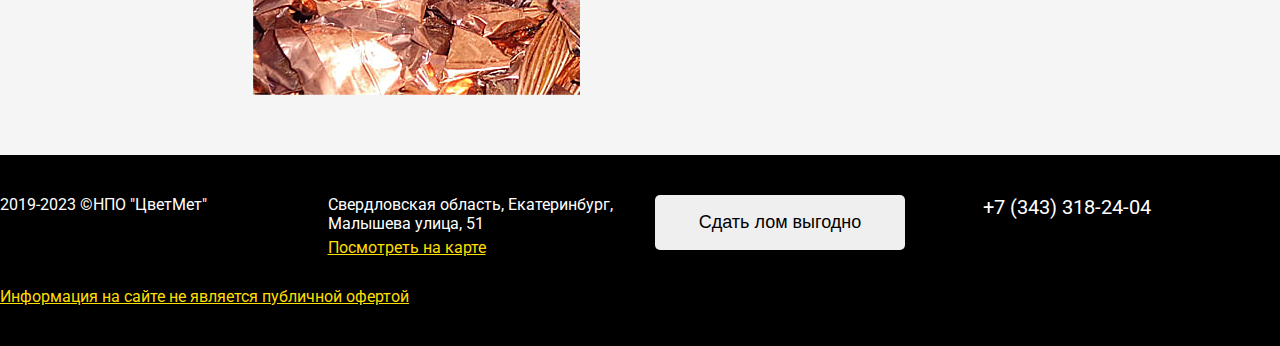
<file: product.html>
<!DOCTYPE html>
<html lang="ru">

<head>
  <meta charset="UTF-8">
  <meta name="viewport" content="width=device-width, initial-scale=1.0">
  <link href="./css/style.min.css" rel="stylesheet">
  <title>ЦветМет</title>
</head>

<body>

  <header class="header header_absolute">
    <div class="header__inner container">
      <a href="/" class="logo">
        <img class="logo__img" src="./image/logo.svg" alt="logo">
        <span class="logo__text">НПО «ЦветМет»</span>
      </a>
      <nav class="nav">
        <a href="/" class="nav__item nav__item_active">Главная</a>
        <a href="/category.html" class="nav__item">Приём лома</a>
        <a href="/about.html" class="nav__item">О компании</a>
        <a href="/contact.html" class="nav__item">Контакты</a>
      </nav>
      <div class="header__contact-list">

        <span class="header__contact ">Заказать звонок</span>
        <div class="header__connection">
          <a href="tel:+73433182404" class="header__phone phone">+7 (343) 318-24-04</a>
          <a href="mailto:info@cvetmet.biz" class="header__contact">info@cvetmet.biz</a>
        </div>
      </div>
    </div>
  </header>
  <main class="main">

    <div class="main-scrin">
      <div class="main-scrin__content">
        <div class="container">
          <h1 class="main-scrin__title">Прием лома меди</h1>
          <p class="main-scrin__subtitle">цветных, черных и
            нержавеющих металлов</p>

          <div class="main-scrin__advantages advantage-list">

            <div class="advantage">
              <img src="./image/icon/oclock.svg" alt="" class="advantage__icon">
              <p class="advantage__name">Быстрый расчет</p>
            </div>

            <div class="advantage">
              <img src="./image/icon/price.svg" alt="" class="advantage__icon">
              <p class="advantage__name">Высокие цены за кг</p>
            </div>

            <div class="advantage">
              <img src="./image/icon/kettlebell.svg" alt="" class="advantage__icon">
              <p class="advantage__name">Любой объем</p>
            </div>

            <div class="advantage">
              <img src="./image/icon/scales.svg" alt="" class="advantage__icon">
              <p class="advantage__name">Честные весы</p>
            </div>

            <div class="advantage">
              <img src="./image/icon/cheque.svg" alt="" class="advantage__icon">
              <p class="advantage__name">Безналичный расчет</p>
            </div>

          </div>

          <button class="header__btn btn btn_red">
            Сдать лом выгодно
          </button>
        </div>


      </div>
    </div>

    <div class="content-page">

      <div class="product-card-list container">

        <div class="product-card">
          <img src="/image/img/product-card.jpg" alt="" class="product-card__img">

          <div class="product-card__content">

            <div class="product-card__info">
              <p class="product-card__title">Медь</p>

            </div>

            <span class="product-card__btn btn btn_yellow btn_small">Сдать</span>
          </div>

        </div>

        <div class="product-card">
          <img src="/image/img/product-card.jpg" alt="" class="product-card__img">

          <div class="product-card__content">

            <div class="product-card__info">
              <p class="product-card__title">Медь</p>

            </div>

            <span class="product-card__btn btn btn_yellow btn_small">Сдать</span>
          </div>

        </div>

        <div class="product-card">
          <img src="/image/img/product-card.jpg" alt="" class="product-card__img">

          <div class="product-card__content">

            <div class="product-card__info">
              <p class="product-card__title">Медь</p>

            </div>

            <span class="product-card__btn btn btn_yellow btn_small">Сдать</span>
          </div>

        </div>

        <div class="product-card">
          <img src="/image/img/product-card.jpg" alt="" class="product-card__img">

          <div class="product-card__content">

            <div class="product-card__info">
              <p class="product-card__title">Медь</p>

            </div>

            <span class="product-card__btn btn btn_yellow btn_small">Сдать</span>
          </div>

        </div>

        <div class="product-card">
          <img src="/image/img/product-card.jpg" alt="" class="product-card__img">

          <div class="product-card__content">

            <div class="product-card__info">
              <p class="product-card__title">Медь</p>

            </div>

            <span class="product-card__btn btn btn_yellow btn_small">Сдать</span>
          </div>

        </div>

        <div class="product-card">
          <img src="/image/img/product-card.jpg" alt="" class="product-card__img">

          <div class="product-card__content">

            <div class="product-card__info">
              <p class="product-card__title">Медь</p>

              <p class="product-card__desc">
                Lorem ipsum dolor sit, amet consectetur adipisicing elit. Numquam eius earum obcaecati eum corrupti rem
                ullam ipsa, nesciunt error ipsum fugiat iure, ex quidem neque veritatis velit, magni cupiditate enim?
              </p>

            </div>

            <span class="product-card__btn btn btn_yellow btn_small">Сдать</span>
          </div>

        </div>

        <div class="product-card">
          <img src="/image/img/product-card.jpg" alt="" class="product-card__img">

          <div class="product-card__content">

            <div class="product-card__info">
              <p class="product-card__title">Медь</p>

            </div>

            <span class="product-card__btn btn btn_yellow btn_small">Сдать</span>
          </div>

        </div>


      </div>

      <div class="about">
        <div class="about__content">


          <div class="about__coll about__coll_left">
            <div class="about__desc">
              ООО НПО "ЦветМет" постоянно делает закупки лома (нержавеющих, цветных, редкоземельных и черных металлов).
              Мы
              купим у Вас металл в любом объёме, по высокой стоимости за тонну. Мы всегда рады сотрудничать с фирмами,
              которые занимаются заготовкой ломов, а так- же с предприятиями, в результате деятельности которых
              образуется
              металлолом.
            </div>

          </div>
          <div class="about__coll about__coll_right">
            <img src="./image/img/about_main.jpg" class="about__img" alt="">
          </div>
        </div>
        <div class="about__callback">
          <div class="callback">
            <div class="callback__inner container">
              <div class="callback__text">
                <p class="callback__title">Оставьте заявку</p>
                <p class="callback__subtitle">
                  и сдайте лом по выгодной цене!
                </p>



              </div>

              <form action="./" method="POST" class="callback__form form">
                <input class="input" type="text" name="name" placeholder="Ваше имя">
                <input class="input" type="tel" id="phone" name="phone" placeholder="Ваш номер телефона"
                  pattern="[0-9]{3}-[0-9]{3}-[0-9]{4}" required>
                <button type="submit" class="form__btn btn btn_red">Отправить заявку</button>
              </form>
            </div>
          </div>

        </div>
      </div>

      <div class="company-desc container">
        <div class="company-desc__images">

          <img src="./image/img/about_main2.jpg" alt="" class="company-desc__pic-one">
          <img src="./image/img/about_main3.jpg" alt="" class="company-desc__pic-two">
        </div>
        <div class="company-desc__text">
          <p class="company-desc__para">Научно-производственная организация «ЦветМет» — это гарант надежного
            сотрудничества. Мы из-за дня в день
            совершаем закупки лома в любых объемах. Готовы приобрести у вас черные, цветные, нержавеющие и даже
            редкоземельные металлы. Различные акции позволяют нашим клиентам получить больше выгоды от сотрудничества.
            Для наших постоянных партнеров, рассмотрим индивидуальные условия закупки.</p>

          <p class="company-desc__para">ООО «ЦветМет» является участником холдинга предприятий металлургической
            направленности, создано для
            приобретения и заготовки втор. сырья, лома металлов. Сотрудничество с нами – это всегда приятные цены,
            честные и точные весы, а также быстрый расчет.</p>

        </div>

      </div>




    </div>





  </main>



  <footer class="footer">
    <div class="footer__inner container">
      <div class="footer__copyrite">2019-2023 ©НПО "ЦветМет"</div>

      <div class="footer-address">
        <p class="footer-address__text">
          Свердловская область, Екатеринбург, Малышева улица, 51
        </p>
        <a href="/" class="footer-address__link">
          Посмотреть на карте
        </a>
      </div>

      <button class="footer__btn btn">
        Сдать лом выгодно
      </button>

      <a href="tel:+73433182404" class="footer__phone phone">+7 (343) 318-24-04</a>
    </div>

    <div href="/" class="container">
      <a href="" class="footer__offer">
        Информация на сайте не является публичной офертой
      </a>

    </div>

  </footer>

  <script src="./js/main.js"></script>

</body>

</html>
</file>
<file: css/style.min.css>
@import"https://fonts.googleapis.com/css2?family=Roboto:wght@300;400;500;700&display=swap";*{margin:0;padding:0;box-sizing:border-box}a{text-decoration:none;color:#444}img{display:block}ul,li{list-style-type:none}html{min-height:100%;display:flex;flex-direction:column}body{display:flex;flex-direction:column;flex-grow:1;font-family:"Roboto",sans-serif;font-size:16px;color:#444;background:#f5f5f5}.main{flex-grow:1}.container{max-width:1450px;width:100%;margin:0 auto}.btn{display:inline-block;border:2px solid rgba(255,255,255,0);text-align:center;border-radius:5px;outline:none;cursor:pointer;padding:15px 20px;font-size:18px;font-weight:500;transition:background .3s ease-in-out}.btn_small{padding:10px 15px}.btn_red{background:#ff1e00;color:#fff}.btn_red:hover{background:#af1400}.btn_yellow{border:2px solid #ffdf00;background:rgba(255,221,0,0);color:#444}.btn_yellow:hover{background:#ffdf00}.logo{display:flex;gap:10px;align-items:center}.logo__img{max-width:70px;max-height:70px}.logo__text{font-size:30px;color:#fff}.phone{font-size:20px;transition:.3s ease-in-out;color:#fff}.phone:hover{color:#fe1e00}.input{outline:none;border:none;padding:10px;font-size:18px;border-radius:5px}.page-title{margin-bottom:60px;font-size:60px;font-weight:400;color:#000}.header{width:100%;background:#000;min-height:70px;display:flex;align-items:center;margin-bottom:60px}.header_absolute{position:absolute;top:0;left:0}.header__inner{display:flex;justify-content:space-between}.header__contact-list{display:flex;align-items:center;gap:30px}.header__contact{font-weight:300;text-decoration:underline;color:#fff;cursor:pointer}.header__contact:hover{color:#ffdf00;text-decoration:none}.header__connection{display:flex;flex-direction:column;gap:5px;align-items:flex-end}.nav{display:flex;align-items:center;gap:30px}.nav__item{font-size:18px;transition:.3s ease-in;color:#fff}.nav__item:hover{color:#ffdf00}.nav__item_active{color:#ffdf00}.main-scrin{width:100%;background:#000 url(../../image/img/promo.jpg) no-repeat center;background-size:cover;min-height:100vh;display:flex;align-items:center;margin-bottom:60px}.main-scrin__content{padding:30px;width:100%;background:#000}.main-scrin__title{margin-bottom:10px;font-size:68px;line-height:1;color:#ffdf00;font-weight:normal}.main-scrin__subtitle{font-size:24px;color:#fff;font-weight:500;margin-bottom:50px}.main-scrin__advantages{width:100%;background:#000;margin-bottom:50px}.advantage-list{display:grid;grid-template-columns:repeat(auto-fit, minmax(250px, 1fr))}.advantage{display:flex;gap:10px;align-items:center}.advantage__icon{width:23px;height:23px}.advantage__name{color:#fff;font-size:18px}.content-page{margin-bottom:60px}.product-card-list{display:grid;grid-template-columns:repeat(auto-fit, 274px);gap:20px;margin-bottom:60px}.product-card__img{width:100%}.product-card{display:flex;flex-direction:column;min-height:400px;background:#fff;transition:box-shadow .3s ease-in-out}.product-card:hover{box-shadow:0 0 15px 2px rgba(0,0,0,.3490196078)}.product-card__img{width:100%;height:200px;flex-shrink:0;object-fit:cover;object-position:center;cursor:pointer}.product-card__content{display:flex;flex-direction:column;flex-grow:1;padding:20px 15px}.product-card__info{margin-bottom:auto}.product-card__title{text-align:center;font-size:24px;font-weight:500;color:#000;transition:color .3s ease-in-out;cursor:pointer}.product-card__title:hover{color:#ff1e00}.product-card__link{color:#000;transition:color .3s ease-in-out}.product-card__link:hover{color:#ff1e00}.about{margin:130px 0 60px 0}.about__content{display:flex}.about__coll{width:50%}.about__coll_left{position:relative;z-index:1;background:#fdfdfd}.about__coll_right{position:relative}.about__img{position:absolute;top:50%;right:0;object-fit:cover;object-position:center;width:1110px;height:426px;transform:translate(0, -50%)}.about__desc{padding:60px 75px 65px 0;max-width:725px;margin-left:auto;font-size:18px;font-weight:300;line-height:30px}.about__para{margin-bottom:15px}.about__para:last-child{margin-bottom:0}.callback{background:#000;padding:210px 0 100px}.callback__inner{display:grid;grid-template-columns:repeat(auto-fit, minmax(290px, 1fr));gap:20px;align-items:center}.callback__title{color:#fff;font-size:60px;font-weight:400;margin-bottom:20px}.callback__subtitle{color:#fff;font-size:30px}.callback__form{display:grid;grid-template-columns:repeat(auto-fit, minmax(200px, 1fr));gap:15px}.company-desc{display:grid;grid-template-columns:repeat(auto-fit, minmax(500px, 1fr));gap:20px}.company-desc__images{position:relative;padding-bottom:100px}.company-desc__para{margin-bottom:10px;font-size:18px;font-weight:300;line-height:30px}.company-desc__pic-one{max-width:495px;max-height:438px;width:100%;height:100%;object-fit:cover;object-position:center}.company-desc__pic-two{position:absolute;bottom:0;right:50px}.company-desc__text{padding:30px 0}.breadcrumbs{font-size:18px;margin-bottom:30px;display:flex;gap:10px}.breadcrumbs__link_active{color:#999}.company-contact__title{font-size:40px;margin-bottom:30px}.company-contact__item{font-size:18px;display:flex;gap:20px;margin-bottom:20px}.company-contact__item:last-child{margin-bottom:none}.company-contact__label{max-width:200px;width:100%;flex-shrink:0}.company-contact__link{text-decoration:underline;transition:color .3s ease-in-out}.company-contact__link:hover{color:#ff1e00}.contact{display:flex;gap:30px;margin-bottom:60px}.contact__wrap{width:450px}.contact__group{margin-bottom:40px}.contact__group:last-child{margin-bottom:0}.contact__title{font-size:28px;color:#000;font-weight:500;margin-bottom:20px}.contact-item{font-size:18px;margin-bottom:20px}.contact-item:last-child{margin-bottom:0}.contact-item__label{display:inline-block;font-weight:bold;color:#000}.footer{background:#000;padding:40px 0}.footer__inner{align-items:start;display:grid;gap:30px;grid-template-columns:repeat(auto-fit, minmax(250px, 1fr));margin-bottom:30px}.footer__btn{max-width:250px}.footer__copyrite{color:#fff}.footer-address__text{color:#fff;margin-bottom:5px}.footer-address__link{color:#ffde00;text-decoration:underline}.footer-address__link:hover{text-decoration:none}.footer__offer{color:#ffde00;text-decoration:underline}.footer__offer:hover{text-decoration:none}.mb-0{margin-bottom:0}.mb-10{margin-bottom:10px}/*# sourceMappingURL=style.min.css.map */
</file>
